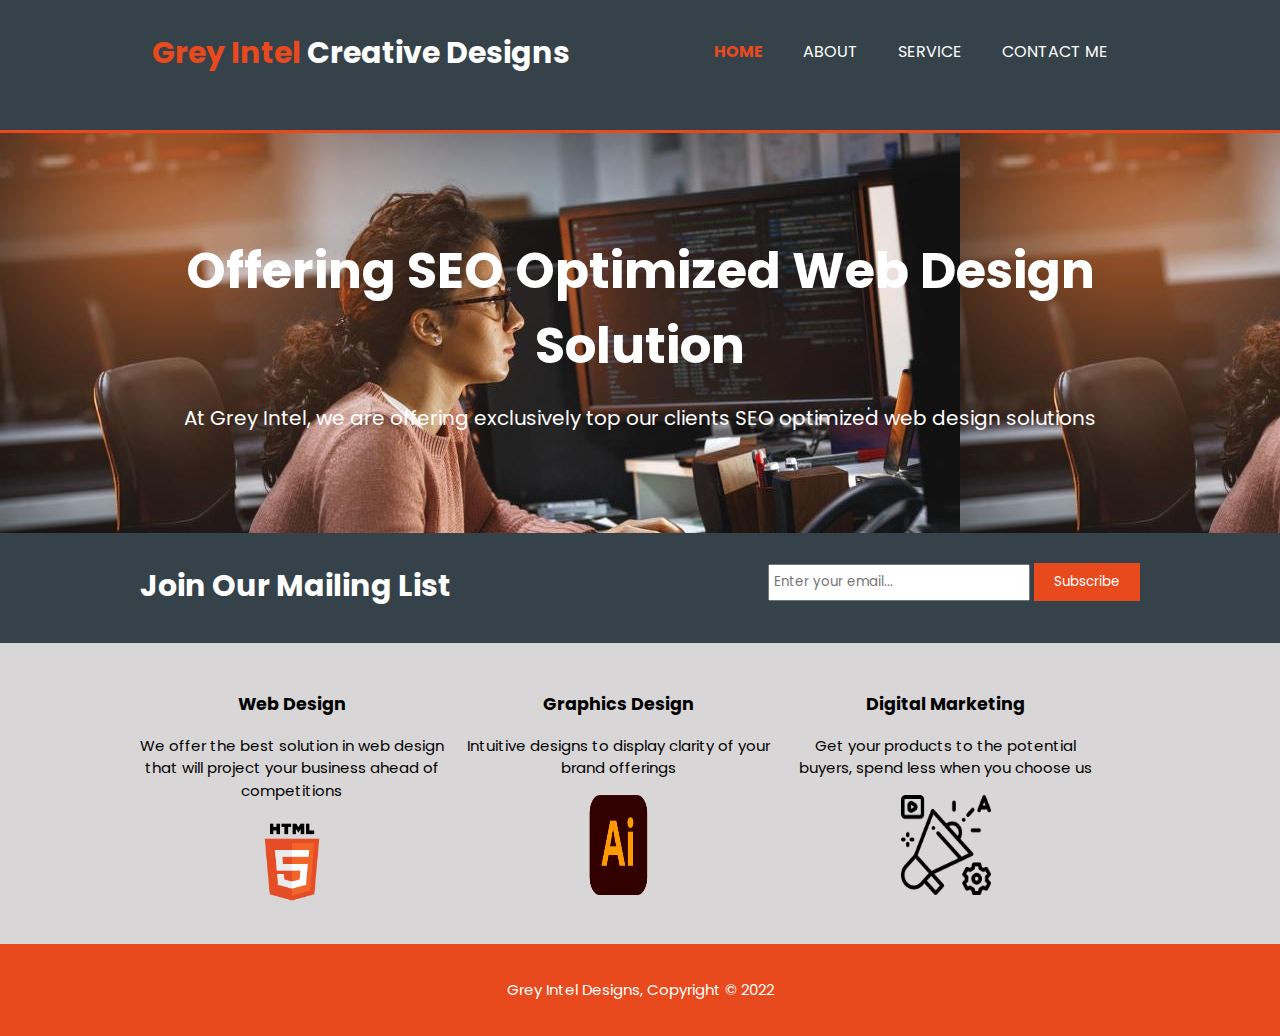
<file: index.html>
<!DOCTYPE html>
<html lang="en">
<head>
    <meta charset="UTF-8">
    <meta http-equiv="X-UA-Compatible" content="IE=edge">
    <meta name="viewport" content="width=device-width, initial-scale=1.0">
    <title>Grey Intel Designs | Welcome </title>
    <link rel="stylesheet" href="style.css">

</head>
<body>
<header>
    <div class="container">
        <div id="branding">
            <h1><span class="highlight"> Grey Intel</span> Creative Designs </h1>

        </div>
        <nav>
            <ul>
                <li class="current"><a href="index.html">Home</a></li>
                <li><a href="about.html">About</a></li>
                <li><a href="service.html">Service</a></li>
                <li><a href="contact.html">Contact Me</a></li>
            </ul>
        </nav>
    </div>
</header>
<section id="showcase">
      <div class="container">
        <h1>Offering SEO Optimized Web Design Solution</h1>
        <p>At Grey Intel, we are offering exclusively top our clients SEO optimized web design solutions</p>

      </div>      
</section>
<section id="newsletter">
    <div class="container">
        <h1>Join Our Mailing List</h1>
        <form>
            <input type="email" placeholder="Enter your email...">
            <button type="submit" class="btn_1">Subscribe</button>

        </form>
    </div>
</section>
<section id="boxes">
    <div class="container">
        <div class="box">
            <h3>Web Design</h3>
            <p>We offer the best solution in web design that will project your business ahead of competitions</p>
            <img src="img/html5.png">
        </div>
        <div class="box">
            <h3>Graphics Design</h3>
            <p>Intuitive designs to display clarity of your brand offerings</p>
            <img src="img/graphics.png" width="300px" height="100px">
        </div>
        <div class="box">
            <h3>Digital Marketing</h3>
            <p>Get your products to the potential buyers, spend less when you choose us</p>
            <img src="img/market.png" width="300px" height="100px">
        </div>
    </div>
</section>

<footer>
    <p> Grey Intel Designs, Copyright &copy; 2022</p>
</footer>

    
</body>
</html>
</file>
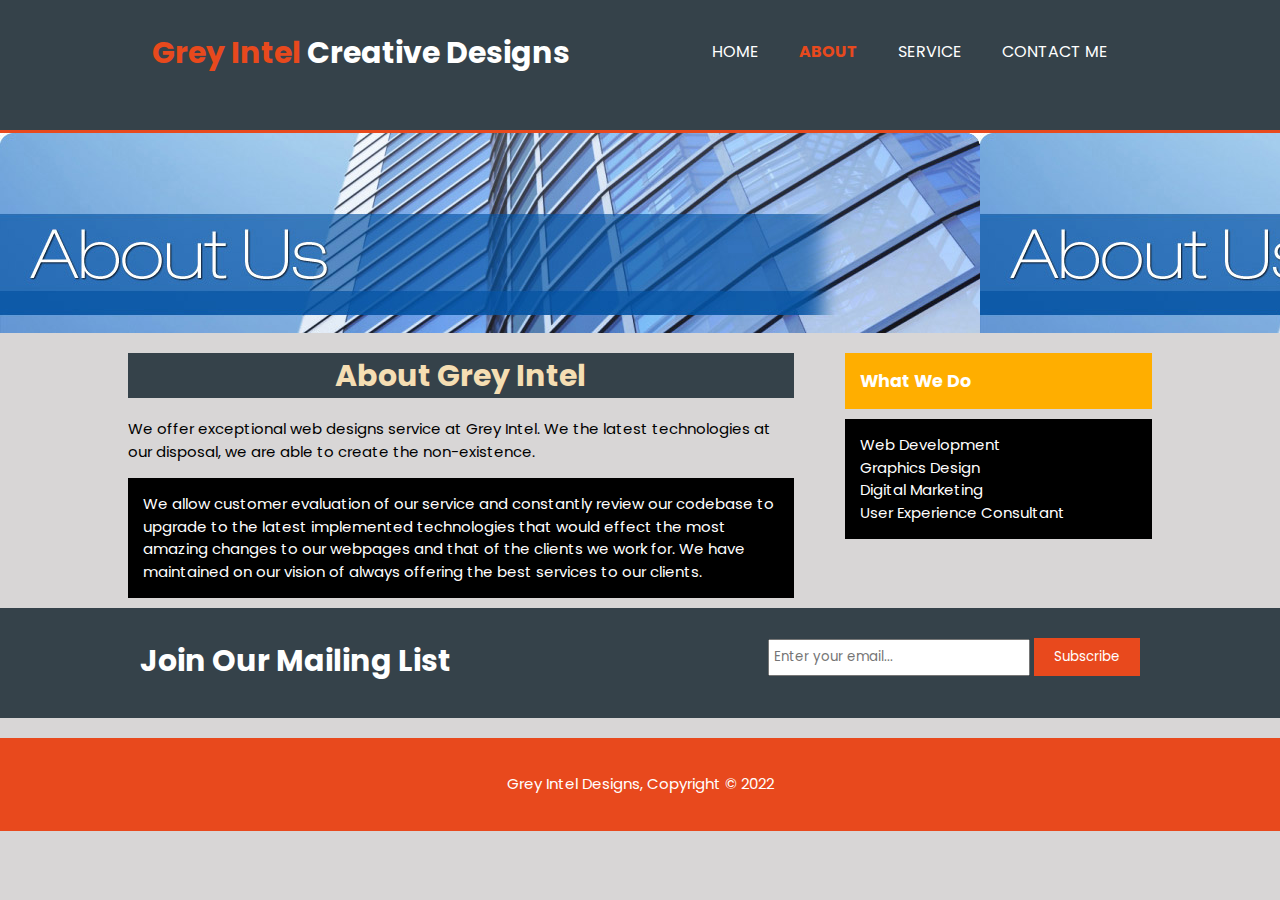
<file: about.html>
<!DOCTYPE html>
<html lang="en">
<head>
    <meta charset="UTF-8">
    <meta http-equiv="X-UA-Compatible" content="IE=edge">
    <meta name="viewport" content="width=device-width, initial-scale=1.0">
    <title>Grey Intel Designs | Welcome </title>
    <link rel="stylesheet" href="style.css">

</head>
<body>
<header>
    <div class="container">
        <div id="branding">
            <h1><span class="highlight"> Grey Intel</span> Creative Designs </h1>

        </div>
        <nav>
            <ul>
                <li><a href="index.html">Home</a></li>
                <li class="current"><a href="about.html">About</a></li>
                <li><a href="service.html">Service</a></li>
                <li><a href="contact.html">Contact Me</a></li>
            </ul>
        </nav>
    </div>
</header>

<section id="add-photo">
    <div class="container">

    </div>
</section>

<section id="id">
    <div class="container">
        <article id="main-col">
            <h1 class="page-title">About Grey Intel</h1>
            <p> We offer exceptional web designs service at Grey Intel. We the latest technologies at 
                our disposal, we are able to create the non-existence.
            </p>
            <p class="dark">We allow customer evaluation of our service and constantly review our codebase to upgrade to the 
                latest implemented technologies that would effect the most amazing changes to our webpages and 
                that of the clients we work for. We have maintained on our vision of always offering the best services
                to our clients.
            </p>
        </article>

        <aside id="side-bar">
            <h3 class="darks">What We Do</h3>
            <ul class="dark">
                <li>Web Development</li>
                <li>Graphics Design</li>
                <li>Digital Marketing</li>
                <li>User Experience Consultant</li>
            </ul>
        </aside>
    </div>
</section>

<section id="newsletter">
    <div class="container">
        <h1>Join Our Mailing List</h1>
        <form>
            <input type="email" placeholder="Enter your email...">
            <button type="submit" class="btn_1">Subscribe</button>

        </form>
    </div>
</section>






<footer>
    <p> Grey Intel Designs, Copyright &copy; 2022</p>
</footer>
</body>
</html>
</file>
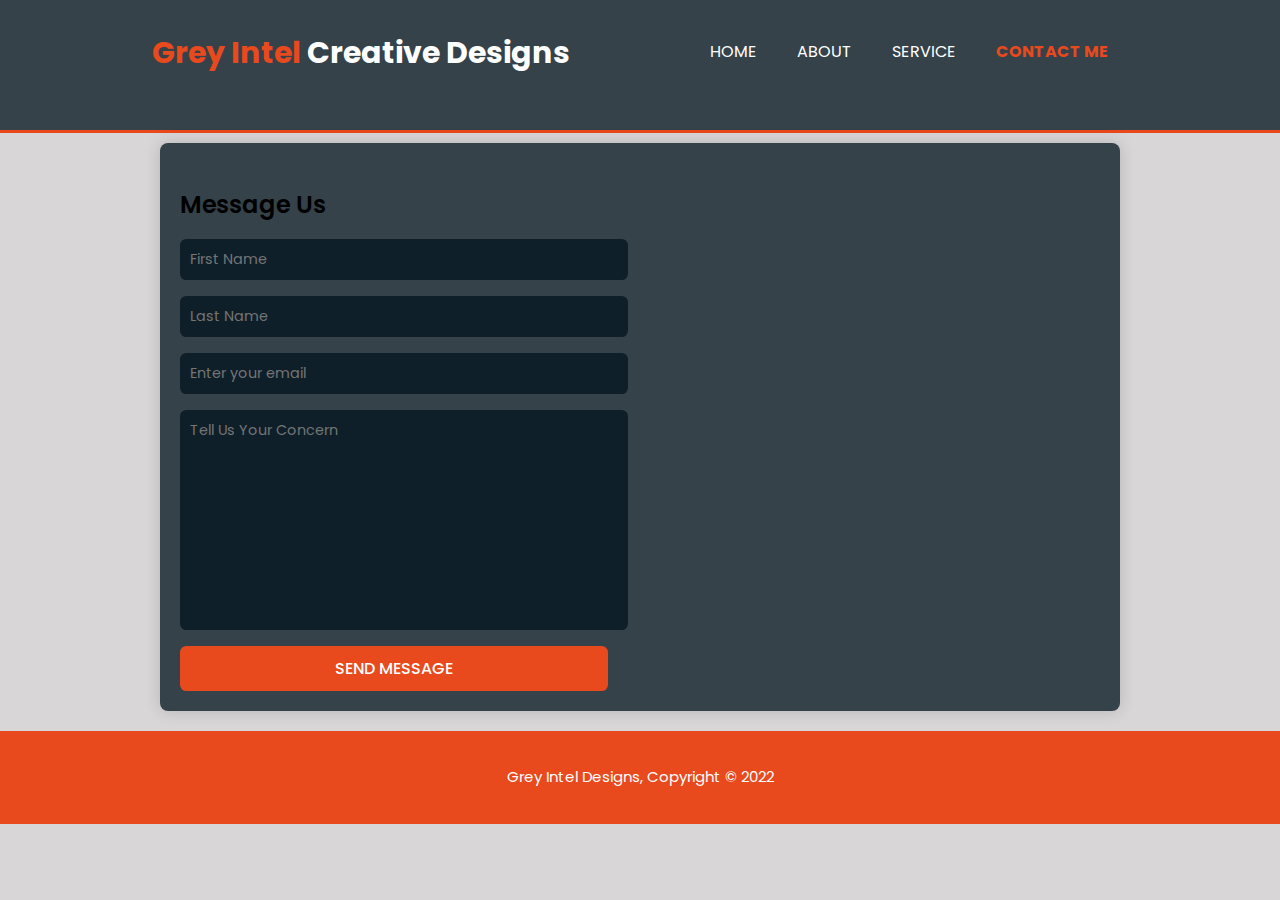
<file: contact.html>
<!DOCTYPE html>
<html lang="en">
<head>
    <meta charset="UTF-8">
    <meta http-equiv="X-UA-Compatible" content="IE=edge">
    <meta name="viewport" content="width=device-width, initial-scale=1.0">
    <title>Grey Intel Designs | Welcome </title>
    <link rel="stylesheet" href="style.css">

</head>
<body>
<header>
    <div class="container">
        <div id="branding">
            <h1><span class="highlight"> Grey Intel</span> Creative Designs </h1>

        </div>
        <nav>
            <ul>
                <li><a href="index.html">Home</a></li>
                <li><a href="about.html">About</a></li>
                <li><a href="service.html">Service</a></li>
                <li class="current"><a href="contact.html">Contact Me</a></li>
            </ul>
        </nav>
    </div>
</header>

<section>

<div class="contact-container">
    <div class="form-container">
        <h3>
            Message Us
        </h3>
        <form action="" class="contact-form">
            <input type="text" placeholder="First Name" required>
            <input type="text" placeholder="Last Name" required>
            <input type="email" placeholder="Enter your email" required>
            <textarea name="" id="" cols="30" rows="10" placeholder="Tell Us Your Concern"
            required></textarea>
            <input type="submit" Value="Send Message" class="send-button">


        </form>
    </div>

    <div class="map">
    <iframe src="https://www.google.com/maps/embed?pb=!1m18!1m12!1m3!1d3976.730769907367!2d7.95322781379181!3d4.642041743458316!2m3!1f0!2f0!3f0!3m2!1i1024!2i768!4f13.1!3m3!1m2!1s0x1067dd4770799045%3A0xe9735f47395fb65c!2sKidCoders%20Nigeria!5e0!3m2!1sen!2sng!4v1665254359660!5m2!1sen!2sng" style="border:0;" allowfullscreen="" 
        loading="lazy" referrerpolicy="no-referrer-when-downgrade"></iframe>

    </div>
</div>

</section>








<footer>
    <p> Grey Intel Designs, Copyright &copy; 2022</p>
</footer>

    
</body>
</html>
</file>
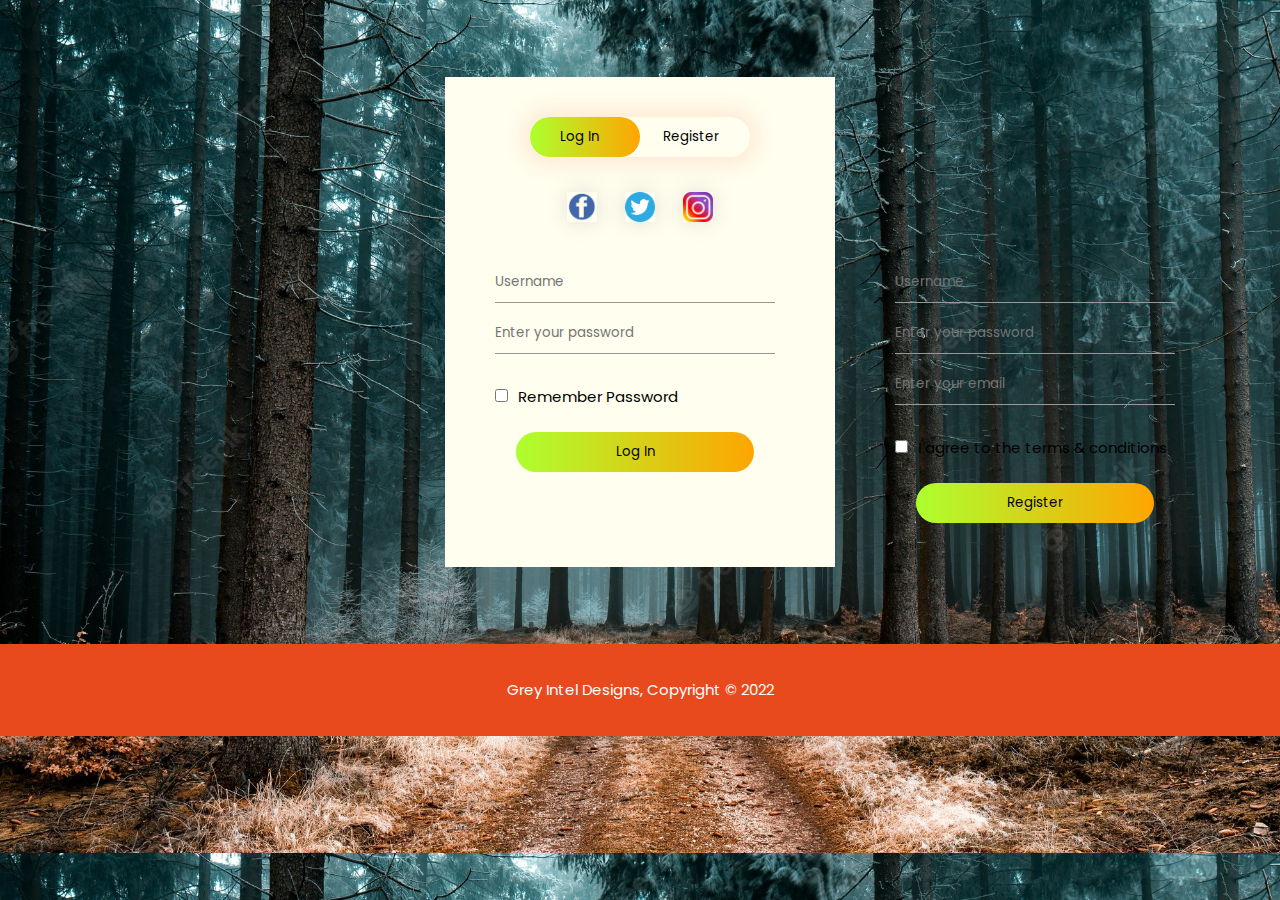
<file: login.html>
<!DOCTYPE html>
<html lang="en">
<head>
    <meta charset="UTF-8">
    <meta http-equiv="X-UA-Compatible" content="IE=edge">
    <meta name="viewport" content="width=device-width, initial-scale=1.0">
    <title>Grey Intel Designs | Welcome </title>
    <link rel="stylesheet" href="style.css">

</head>
<body class="log-page">
    <!-- <section id="hero-page"> -->
<div class="hero">
    <div class="form-box">
        <div class="button-box">
            <div id="btn"></div>
            <button type="button" class="toggle-btn" onclick="login()">Log In</button>
            <button type="button" class="toggle-btn" onclick="register()">Register
            </button>
        </div>

        <div class="social-icons">
            <img src="img/fb.png" width="30px" height="30px">
            <img src="img/tw.png" width="30px" height="30px"> 
            <img src="img/ig.png" width="30px" height="30px">
        </div>
        <form id="login" class="input-group">
            <input type="text" class="input-field" placeholder="Username" required>
            <input type="password" class="input-field" placeholder="Enter your password" required>
            <input type="checkbox" class="check-box"><span>Remember Password</span>
            <button type="submit" class="log-btn">Log In</button>
        </form>
        <form id="register" class="input-group">
            <input type="text" class="input-field" placeholder="Username" required>
            <input type="password" class="input-field" placeholder="Enter your password" required>
            <input type="email" class="input-field" placeholder="Enter your email" required>
            <input type="checkbox" class="check-box"><span>I agree to the terms & conditions</span>
            <button type="submit" class="log-btn">Register</button>
        </form>
        
    </div>

    <script>
    var x = document.getElementById('login');
    var y = document.getElementById("register");
    var z = document.getElementById("btn");

    funtion register() {
        x.style.left = "-400px";
        y.style.left = "50px";
        z.style.left = "110px";
    }
    funtion login() {
        x.style.left = "50px";
        y.style.left = "450px";
        z.style.left = "0px";
    }
</script>

</div>
<!-- </section> -->

<!-- Adding a script to make the toggle functional -->






<footer>
    <p> Grey Intel Designs, Copyright &copy; 2022</p>
</footer>
</body>
</html>
</file>
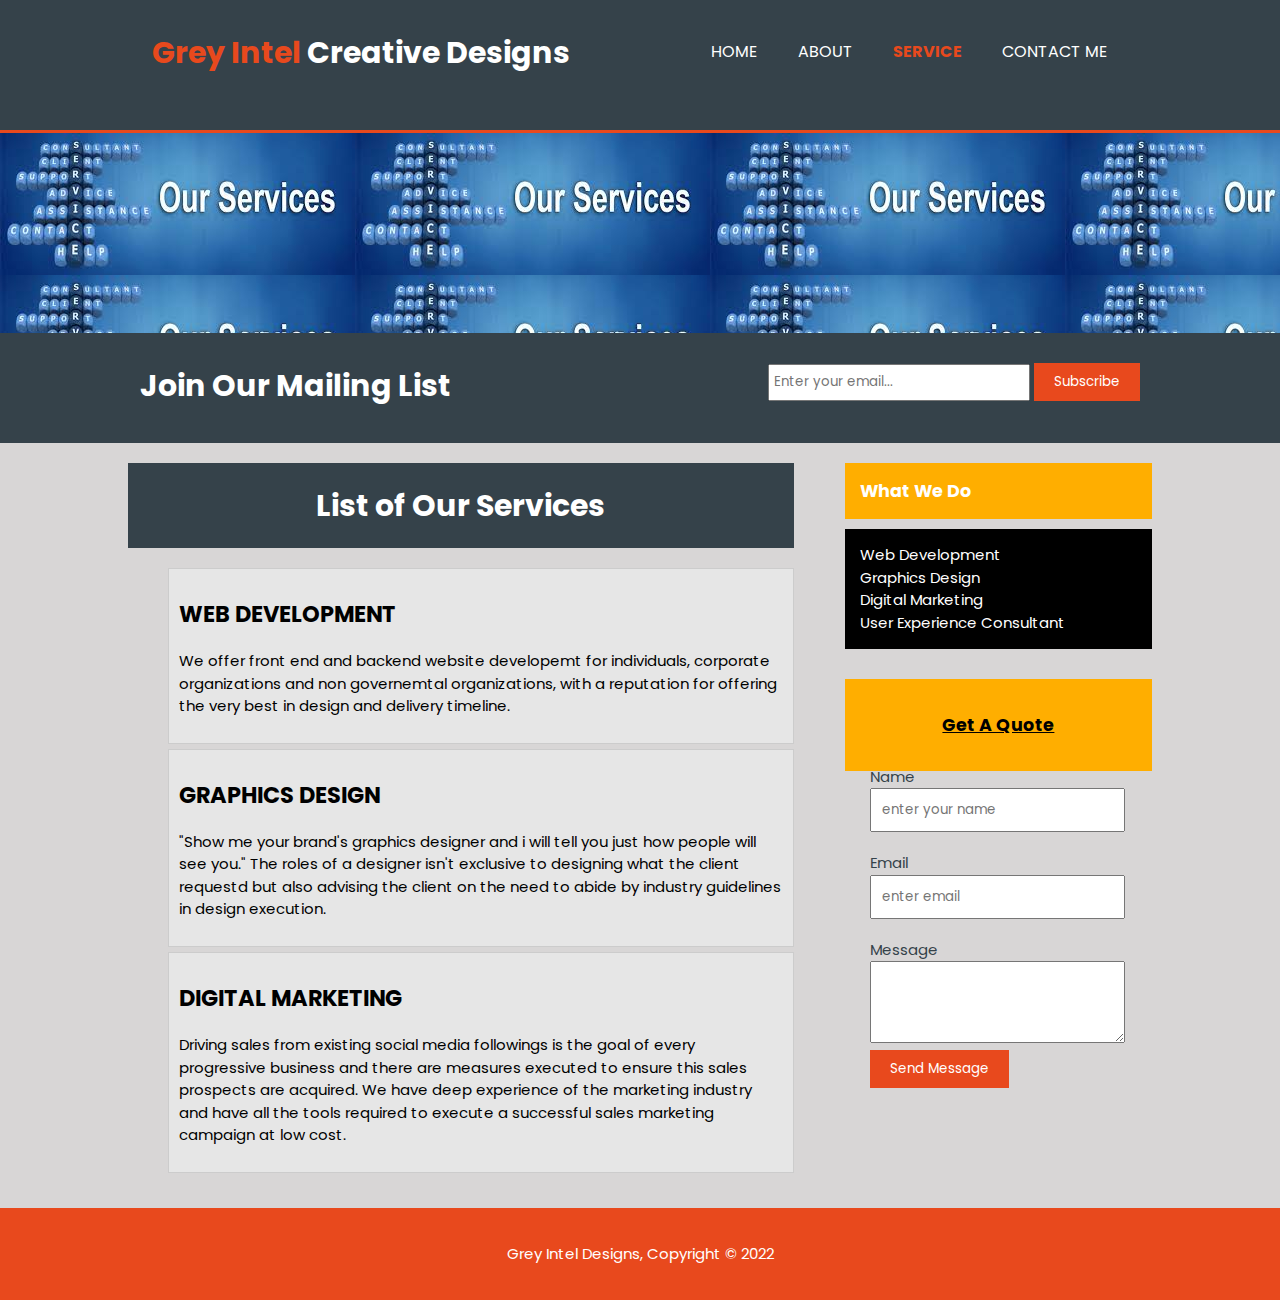
<file: service.html>
<!DOCTYPE html>
<html lang="en">
<head>
    <meta charset="UTF-8">
    <meta http-equiv="X-UA-Compatible" content="IE=edge">
    <meta name="viewport" content="width=device-width, initial-scale=1.0">
    <title>Grey Intel Designs | Welcome </title>
    <link rel="stylesheet" href="style.css">

</head>
<body>
<header>
    <div class="container">
        <div id="branding">
            <h1><span class="highlight"> Grey Intel</span> Creative Designs </h1>

        </div>
        <nav>
            <ul>
                <li><a href="index.html">Home</a></li>
                <li><a href="about.html">About</a></li>
                <li class="current"><a href="service.html">Service</a></li>
                <li><a href="contact.html">Contact Me</a></li>
            </ul>
        </nav>
    </div>
</header>

<section id="add-photos">
    <div class="container">

    </div>
</section>


<section id="newsletter">
    <div class="container">
        <h1>Join Our Mailing List</h1>
        <form>
            <input type="email" placeholder="Enter your email...">
            <button type="submit" class="btn_1">Subscribe</button>

        </form>
    </div>
</section>

<section id="id">
    <div class="container">
        <article id="main-col">
            <h1 class="page-h1">List of Our Services</h1>
            <ul class="serve-list">
            <li><h2>WEB DEVELOPMENT</h2>
            <p class="serve-list"> We offer front end and backend website developemt for individuals, corporate organizations 
                and non governemtal organizations, with a reputation for offering the very best in design 
                and delivery timeline.
            </p>
</li>
            <li><h2>GRAPHICS DESIGN</h2>
            <p> "Show me your brand's graphics designer and i will tell you just how people will see you." The 
                roles of a designer isn't exclusive to designing what the client requestd but also advising 
                the client on the need to abide by industry guidelines in design execution.
            </p>
</li>
            <li><h2>DIGITAL MARKETING</h2>
            <p>Driving sales from existing social media followings is the goal of every progressive business 
                and there are measures executed to ensure this sales prospects are acquired. We have deep 
                experience of the marketing industry and have all the tools required to execute a successful 
                sales marketing campaign at low cost.
            </p>
</li>
</ul>
        </article>

        <aside id="side-bar">
            <h3 class="darks">What We Do</h3>
            <ul class="dark">
                <li>Web Development</li>
                <li>Graphics Design</li>
                <li>Digital Marketing</li>
                <li>User Experience Consultant</li>
            </ul>
        </aside>
        <aside id="side-bar">
            <div class="darks">
            <h3 class="quoteh3">Get A Quote</h3>
            <form class="quote">
                <div class="form1">
                    <label>Name</label><br>
                    <input type="text" placeholder="enter your name">
                </div>
                <div class="form2">
                    <label>Email</label><br>
                    <input type="email" placeholder="enter email">
        
                </div>
                <div class="form3">
                    <label>Message</label><br>
                    <textarea placeholder="Tell us about your project">

                    </textarea>
                    <button class="btn_1" type="submit">Send Message</button>
                </div>
            </form>
</div>
        </aside>
    </div>
</section>



<footer>
    <p> Grey Intel Designs, Copyright &copy; 2022</p>
</footer>
</body>
</html>
</file>
<file: style.css>
/* google fonts */
@import url('https://fonts.googleapis.com/css2?family=Poppins:wght@400;600;700&display=swap');
* {
    font-family: 'Poppins', sans-serif;
}
body {
    font: 15px/1.5 Arial, Helvetica, sans-serif;
    padding: 0;
    margin: 0;
    background-color: #d8d6d6;
}

.container {
    width: 80%;
    margin: auto;
    overflow: hidden;
}

header {
    background: #35424a;
    color: white;
    padding: 30px;
    min-height: 70px;
    border-bottom: #e8491d 3px solid;

}

header a {
    color: #ffffff;
    text-decoration: none;
    text-transform: uppercase;
    font-size: 16px;
}

header ul {
    margin: 0;
    padding: 0;

}

header li {
    float: left;
    display: inline;
    padding: 0 20px 0 20px;
}

header #branding {
    float: left;
}

header #branding h1 {
    margin: 0;
}

header nav {
    float: right;
    margin-top: 10px;

}

header .highlight, header .current a {
    color: #e8491d;
    font-weight: bold;
}

header a:hover {
    color: yellow;
    font-weight: bold;
}
#showcase {
    min-height: 400px;
    background: url('img/show.jpg');
    text-align: center;
    color: white;
}

#showcase h1 {
    margin-top: 100px;
    font-size: 50px;
    margin-bottom: 10px;
}

#showcase p {
    font-size: 20px;
}

#newsletter {
    padding: 15px;
    color: #ffffff;
    background: #35424a;
}

#newsletter form {
    float: right;
    margin-top: 15px;
}
#newsletter h1 {
    margin-top: 15px;
    float: left;
}

#newsletter input[type="email"] {
    padding: 4px;
    height: 25px;
    width: 250px;
}
.btn_1 {
    height: 38px;
    background: #e8491d;
    border: 0;
    padding-left: 20px;
    padding-right: 20px;
    color: white;

}
/* Boxes */
#boxes {
    margin-top: 20px;
}
#boxes .box {
    float: left;
    text-align: center;
    width: 30%;
    padding: 10px;
}
#boxes .box img {
    width: 90px;
}

footer {
    padding: 20px;
    margin-top: 20px;
    color: #ffffff;
    background-color: #e8491d;
    text-align: center;
}

/* styling the about us page */

#add-photo {
    background: url(img/about-us.jpg);
    min-height: 200px;
}

aside#side-bar {
    float: right;
    width: 30%;
    margin-top: 10px;

}

article#main-col {
    float: left;
    width: 65%;
}
.darks {
    padding: 15px;
    background: rgb(255, 174, 0);
    color: white;
    margin-top: 10px;
    margin-bottom: 10px;
}
.dark {
    padding: 15px;
    background: black;
    color: white;
    margin-top: 10px;
    margin-bottom: 10px;
}
.dark li {
    display: block;
}
#add-photos {
    background: url(img/services.jpg);
    min-height: 200px;
}
/*
.serve-list {
    padding: 15px;
    background: rgb(229, 76, 20);
    color: rgb(255, 255, 255);
    margin-top: 10px;
    margin-bottom: 10px;
}
.serve-list li {
    display: inline-block;
    
    
}
.serve-list h2 {
    background: #35424a;
    float: left;
}
*/
.serve-list li {
    list-style: none;
    padding: 10px;
    border: #cccccc 1px solid;
    margin-bottom: 5px;
    background: #e6e6e6;
    
}

.serve-list li:hover {
    background: rgb(255, 174, 0);
}

.page-title {
    background: #35424a;
    color: wheat;
    text-align: center;
}
.page-h1 {
    background: #35424a;
    color: rgb(255, 255, 255);
    text-align: center;
    padding: 20px;
    font-weight: 300%;
    font-size: 30px;
    box-sizing: border-box;
}
.quote {
    float: inline-start;
}

.form1 {
    color: #35424a;
    padding: 10px;
}
.form2 {
    color: #35424a;
    padding: 10px;
    
}
.form3 {
    color: #35424a;
    padding: 10px;
}
/* aside */
aside#side-bar .quote input {
    width: 90%;
    padding: 10px;
}
aside#side-bar .quote textarea {
    width: 83%;
    padding: 20px;
}

.quoteh3 {
    color: black;
    text-align: center;
    text-decoration: underline;
}
.btn_1:hover {
    background: green;
}
/* Media Queries */
@media(max-width: 768px){
    header #branding, 
    header nav,
    header li,
    #newsletter h1,
    #newsletter form,
    #boxes .box,
    article#main-col,
    aside#side-bar {
        float: none;
        text-align: center;
        width: 100%;
    }

    header {
        padding-bottom: 20px;
    }

    #showcase h1{
        margin-top: 40px;
    }

    #newsletter button, .quote button {
        display: block;
        width: 100%;
        margin-top: 5px;
    }

    #newsletter form input[type="email"], .quote input, .quote textarea {
        width: 100%;
        margin-bottom: 5px;

    }
    /* contact form styling */
@media (max-width: 965px) {
    .contact-container {
        margin: 0 auto;
        width: 98%;
    }
}

}
@media (max-width: 700px) {
    .contact-container {
        grid-template-columns: 1fr;
        gap: 1rem;
        margin-top: 5rem !important;

    }
    .map iframe {
        height: 20px;
    }
}

/* contact form styling */
.contact-container {
    max-width: 960px;
    margin: auto;
    margin-top: 10px;
    width: 100%;
    display: grid;
    grid-template-columns: repeat(2, 1fr);
    gap: 1.5rem;
    background: #35424a;
    box-shadow: 0 0 1rem hsla(0 0 0 / 16%);
    border-radius: 0.5rem;
    overflow: hidden;
}

.form-container {
    padding: 20px;
}
.form-container h3 {
    font-size: 1.5rem;
    font-weight: 600;
    margin-bottom: 1rem;
}
.contact-form {
    display: grid;
    row-gap: 1rem;
}
.contact-form input, 
.contact-form textarea {
    width: 100%;
    border: none;
    outline: none;
    background: #0e1f29;
    color: white;
    padding: 10px;
    font-size: 0.9rem;
    border-radius: 0.4rem;
}
.contact-form textarea {
    resize: none;
    height: 200px;
}
.contact-form .send-button {
    border: none;
    outline: none;
    background: #e8491d;
    font-size: 1rem;
    font-weight: 500;
    text-transform: uppercase;
    cursor: pointer;
}
.contact-form .send-button:hover {
    background: green;
    transition: 0.4s all linear;
}
.map iframe {
    width: 100%;
    height: 100%;
    float: none;
    
}

/* login page styling */
.log-page {
    height: 100%;
    width: 100%;
    background-image: linear-gradient(rgba(0,0,0,0.4), rgba(0,0,0,0.4)), url(img/log.jpg);
    /* background-position: 100%; */
    background-size: cover;
    position: absolute;
}
.form-box {
    width: 380px;
    height: 480px;
    position: relative;
    margin: 6% auto;
    background: #fffeef;
    padding: 5px;
}
.button-box {
    width: 220px;
    margin: 35px auto;
    position: relative;
    box-shadow: 0 0 20px 9px #ff61241f;
    border-radius: 30px;
}
.toggle-btn {
    padding: 10px 30px;
    cursor: pointer;
    background: transparent;
    border: 0;
    outline: none;
    position: relative;
}
#btn {
    top: 0;
    left: 0;
    position: absolute;
    width: 110px;
    height: 100%;
    background: linear-gradient(to right, greenyellow, orange);
    border-radius: 30px;
    transition: .4s;

}

.social-icons {
    margin: 30px auto;
    text-align: center;
}
.social-icons img {
    width: 30px;
    margin: 0 12px;
    box-shadow: 0 0 20px 0 #7f7f7f3d;
    cursor: pointer;
}
.input-group {
    top: 180px;
    position: absolute;
    width: 280px;
    transition: .5s;
}
.input-field {
    width: 100%;
    padding: 10px 0;
    margin: 5px 0;
    border-left: 0;
    border-top: 0;
    border-right: 0;
    border-bottom: 1px solid #999;
    outline: none;
    background: transparent;
}
.log-btn {
    width: 85%;
    padding: 10px 30px;
    cursor: pointer;
    display: block;
    margin: auto;
    background: linear-gradient(to right, greenyellow, orange);
    border: 0;
    outline: none;
    border-radius: 30px;

}
.check-box {
    margin: 30px 10px 30px 0;
}
/* span {
    color: #777;
    font-size: 12px;
    bottom: 68px;
    position: absolute;
}
*/
#login {
    left: 50px;
}
#register {
    left: 450px;
}
</file>
